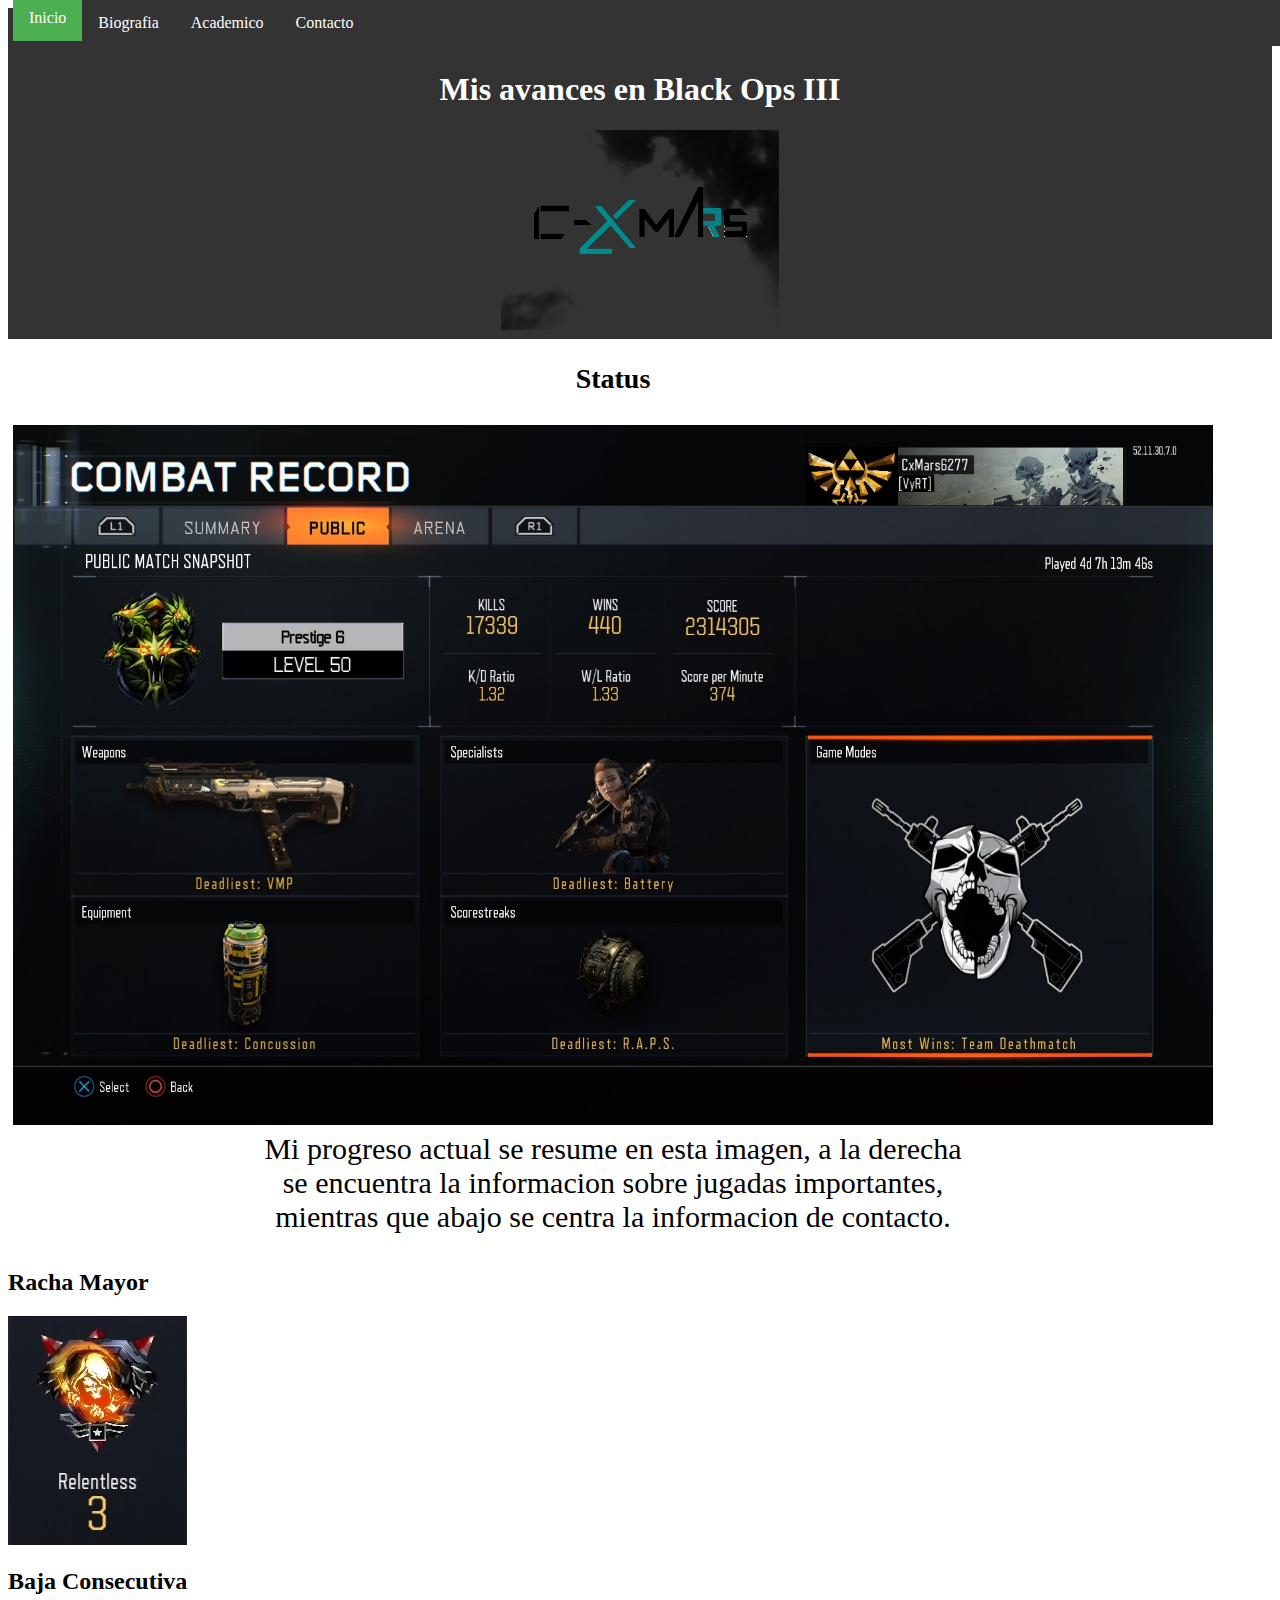
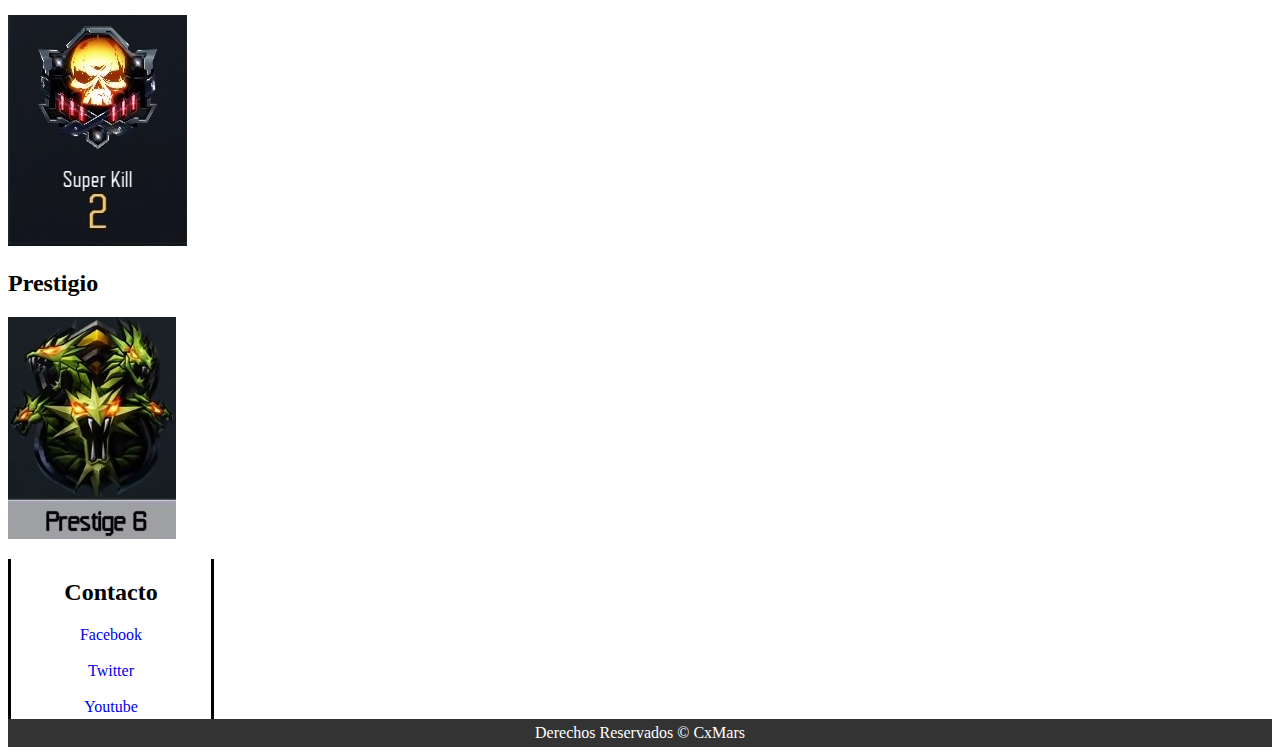
<file: index.html>
<!DOCTYPE html>
<html>
  <head>
    <meta charset="utf-8">
    <title> CxMars :) </title>
    <link rel="stylesheet" href="style.css">
    <link rel="icon" type="image/png" href="icono.png"/>

    <script>
      function saludar(){
        alert("Hola visitante");
      }

    </script>


  </head>
  <body>
    <header>
      <div id="logo">
      <h1> <br>Mis avances en Black Ops III </h1>
      <img src="CxMars.png" height="200px"/>
      </div>
      <ul>
  <li><a class="active" href="index.html">Inicio</a></li>
  <li><a href="biografia.html">Biografia</a></li>
  <li><a href="academico.html">Academico</a></li>
  <li><a href="contacto.html">Contacto</a></li>
      </ul>
    </header>
    <main>
    <div>
    <section>
      <h1>
        Status
      </h1>
      <p>
        <img id="Img_Bonita" src="resumen.jpg"/>

        <br>Mi progreso actual se resume en esta imagen, a la derecha <br>
        se encuentra la informacion sobre jugadas importantes, <br>
        mientras que abajo se centra la informacion de contacto.
      </p>
    </main>
    </section>
  </div>
  <div id="div_ind">


    <aside>
      <section>
        <h2> Racha Mayor </h2>
        <p>
          <img src="racha.jpg"/>
        </p>
      </section>
      <section>
        <h2> Baja Consecutiva</h2>
        <p>
          <img src="seguidos.jpg" />
        </p>
      </section>
      <section>
        <h2>Prestigio</h2>
        <p>
          <img src="prestige6.jpg"/>
        </p>
      </section>
      </aside>

      <section id="abajo">
        <h2>Contacto</h2>
        <p>
          <a href="https://www.facebook.com/Crishard6277">Facebook </a> <br><br>
          <a href="https://twitter.com/cristian_leto">Twitter </a> <br><br>
          <a href="https://www.youtube.com/user/crishard1">Youtube</a>
        </p>
      </section>
  </div>


    <footer> Derechos Reservados © CxMars </footer>
  </body>
</html>
</file>
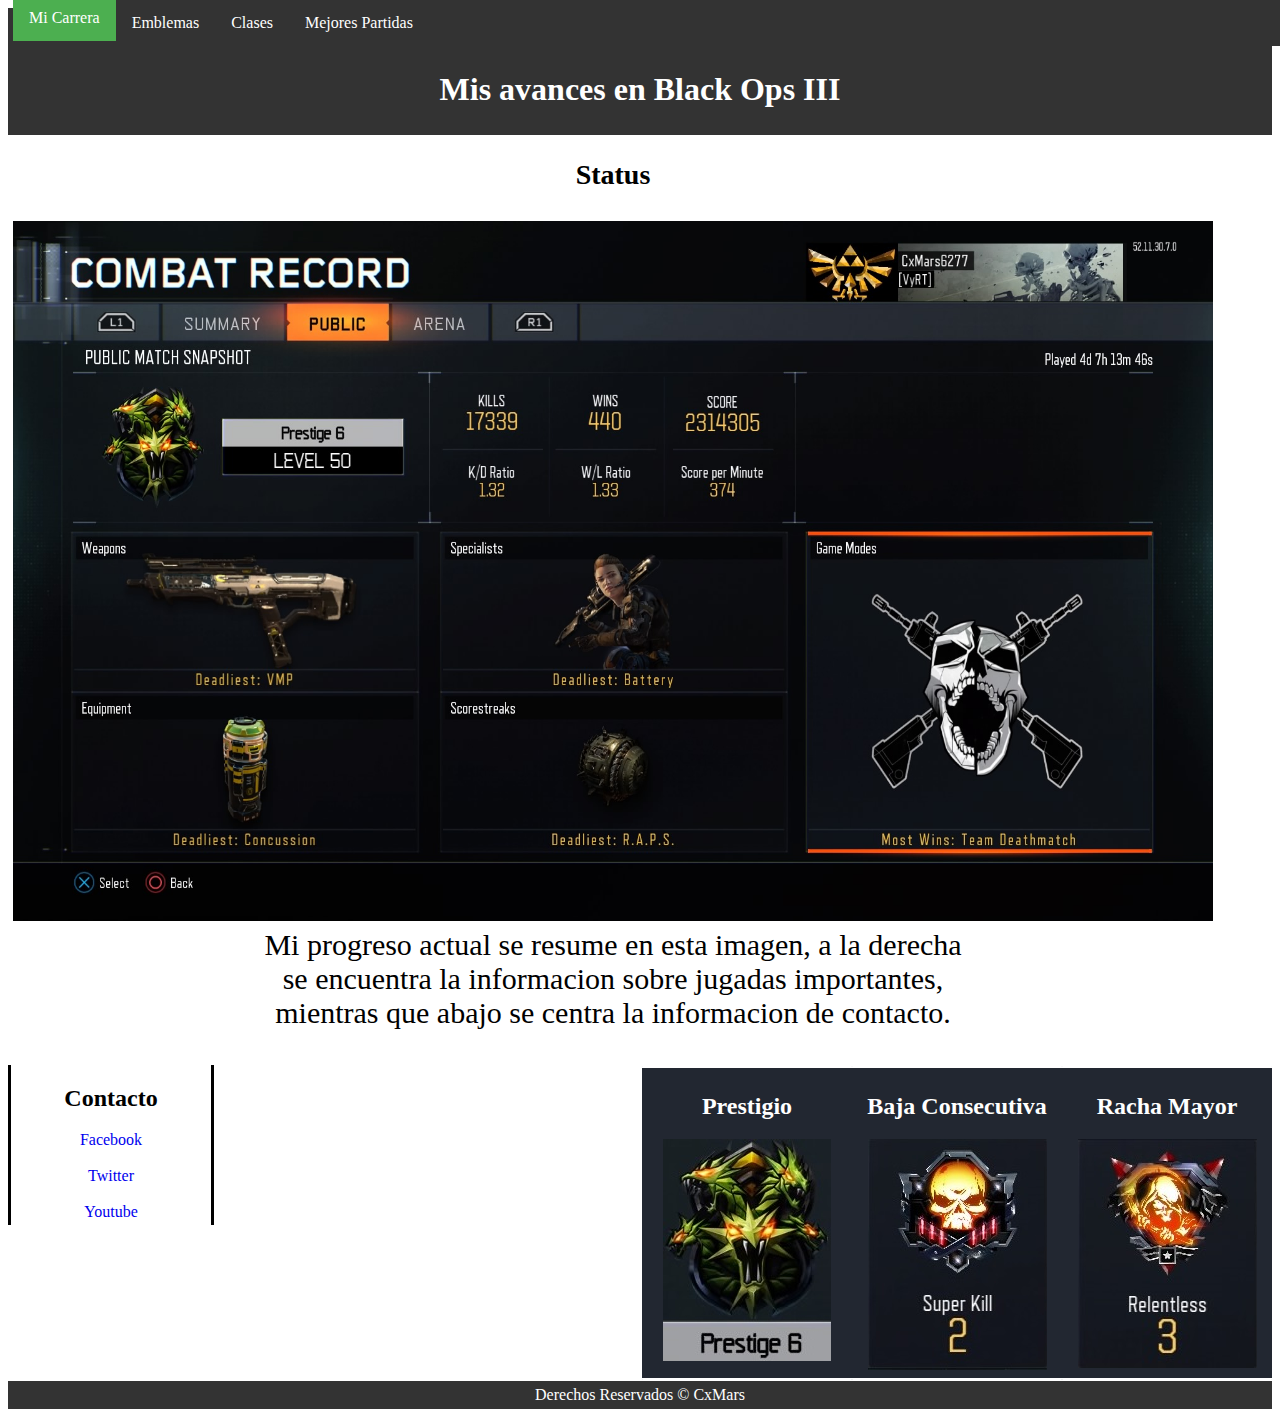
<file: Pagina Web CHIDA/index.html>
<!DOCTYPE html>
<html>
  <head>
    <meta charset="utf-8">
    <title> CxMars :) </title>
    <link rel="stylesheet" href="style.css">
    <link rel="icon" type="image/png" href="icono.png"/>

  </head>
  <body>
    <header>
      <h1> <br>Mis avances en Black Ops III </h1>
      <ul>
  <li><a class="active" href="#carrera">Mi Carrera</a></li>
  <li><a href="#emblemas">Emblemas</a></li>
  <li><a href="#clases">Clases</a></li>
  <li><a href="#partida">Mejores Partidas</a></li>
      </ul>
    </header>
    <main>
    <section>
      <h1>
        Status
      </h1>
      <p>
        <img id="Img_Bonita" src="resumen.jpg"/>

        <br>Mi progreso actual se resume en esta imagen, a la derecha <br>
        se encuentra la informacion sobre jugadas importantes, <br>
        mientras que abajo se centra la informacion de contacto.
      </p>
    </main>
    </section>

    <aside>
      <section>
        <h2> Racha Mayor </h2>
        <p>
          <img src="racha.jpg"/>
        </p>
      </section>
      <section>
        <h2> Baja Consecutiva</h2>
        <p>
          <img src="seguidos.jpg" />
        </p>
      </section>
      <section>
        <h2>Prestigio</h2>
        <p>
          <img src="prestige6.jpg"/>
        </p>
      </section>
      </aside>

      <section id="abajo">
        <h2>Contacto</h2>
        <p>
          <a href="https://www.facebook.com/Crishard6277">Facebook </a> <br><br>
          <a href="https://twitter.com/cristian_leto">Twitter </a> <br><br>
          <a href="https://www.youtube.com/user/crishard1">Youtube</a>
        </p>
      </section>



    <footer> Derechos Reservados © CxMars </footer>
  </body>
</html>
</file>
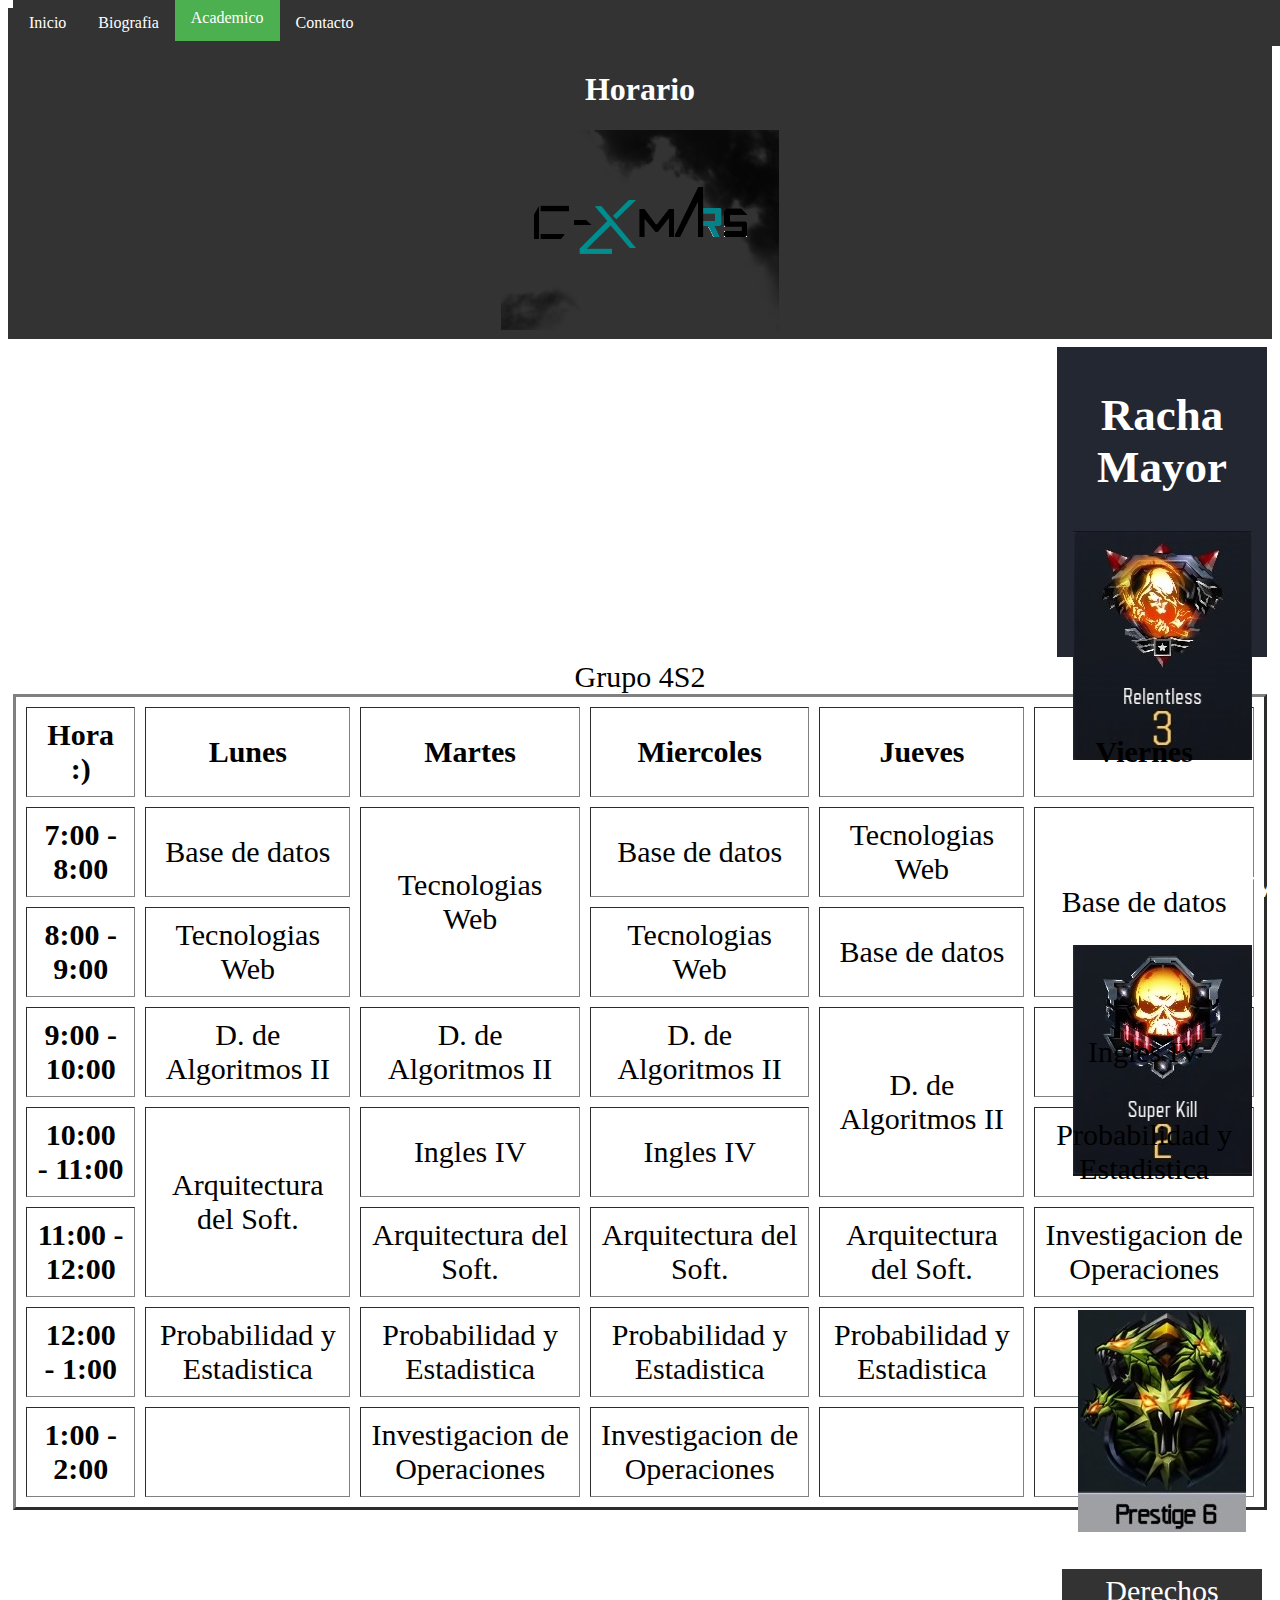
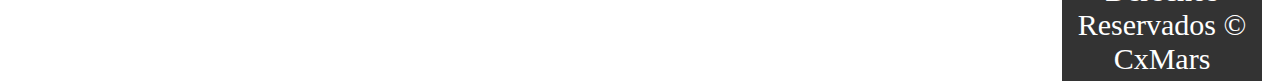
<file: academico.html>
<!DOCTYPE html>
<html>
  <head>
    <meta charset="utf-8">
    <title> CxMars :) </title>
    <link rel="stylesheet" href="style.css">
    <link rel="icon" type="image/png" href="icono.png"/>

  </head>
  <body>
    <header>
      <div id="logo">
      <h1> <br>Horario</h1>
      <img src="CxMars.png" height="200px"/>
      </div>
      <ul>
  <li><a  href="index.html">Inicio</a></li>
  <li><a href="biografia.html">Biografia</a></li>
  <li><a class="active" href="academico.html">Academico</a></li>
  <li><a href="contacto.html">Contacto</a></li>
      </ul>
    </header>
    <main>
    <div>
    <section>
      <table border="3" cellspacing="10" cellpadding="10">
        <caption> Grupo 4S2 </caption>

        <tr>
          <th> Hora :) </th>
          <th> Lunes </th>
          <th> Martes </th>
          <th> Miercoles </th>
          <th> Jueves </th>
          <th> Viernes </th>
        </tr>
        <tr>
          <th> 7:00 - 8:00 </th>
          <td> Base de datos </td>
          <td rowspan="2"> Tecnologias Web </td>
          <td> Base de datos </td>
          <td> Tecnologias Web </td>
          <td rowspan="2"> Base de datos </td>
        </tr>
        <tr>
          <th> 8:00 - 9:00 </th>
          <td> Tecnologias Web </td>

          <td> Tecnologias Web </td>
          <td> Base de datos </td>


        </tr>
        <tr>
          <th> 9:00 - 10:00 </th>
          <td> D. de Algoritmos II </td>
          <td> D. de Algoritmos II </td>
          <td> D. de Algoritmos II </td>
          <td rowspan="2"> D. de Algoritmos II </td>
          <td> Ingles IV </td>
        </tr>
        <tr>
          <th> 10:00 - 11:00 </th>
          <td rowspan="2"> Arquitectura del Soft. </td>
          <td> Ingles IV </td>
          <td> Ingles IV </td>

          <td> Probabilidad y Estadistica </td>
        </tr>
        <tr>
          <th> 11:00 - 12:00 </th>

          <td> Arquitectura del Soft. </td>
          <td> Arquitectura del Soft. </td>
          <td> Arquitectura del Soft. </td>
          <td> Investigacion de Operaciones </td>
        </tr>
        <tr>
          <th> 12:00 - 1:00 </th>
          <td> Probabilidad y Estadistica </td>
          <td> Probabilidad y Estadistica </td>
          <td> Probabilidad y Estadistica </td>
          <td> Probabilidad y Estadistica </td>
          <td></td>
        </tr>
        <tr>
          <th> 1:00 - 2:00 </th>
          <td></td>
          <td> Investigacion de Operaciones </td>
          <td> Investigacion de Operaciones </td>
          <td border=null></td>
          <td></td>
        </tr>
    </main>
    </section>
  </div>
  <div id="div_aca">


    <aside>
      <section>
        <h2> Racha Mayor </h2>
        <p>
          <img src="racha.jpg"/>
        </p>
      </section>
      <section>
        <h2> Baja Consecutiva</h2>
        <p>
          <img src="seguidos.jpg" />
        </p>
      </section>
      <section>
        <h2>Prestigio</h2>
        <p>
          <img src="prestige6.jpg"/>
        </p>
      </section>
      </aside>


    <footer> Derechos Reservados © CxMars </footer>
  </body>
</html>
</file>
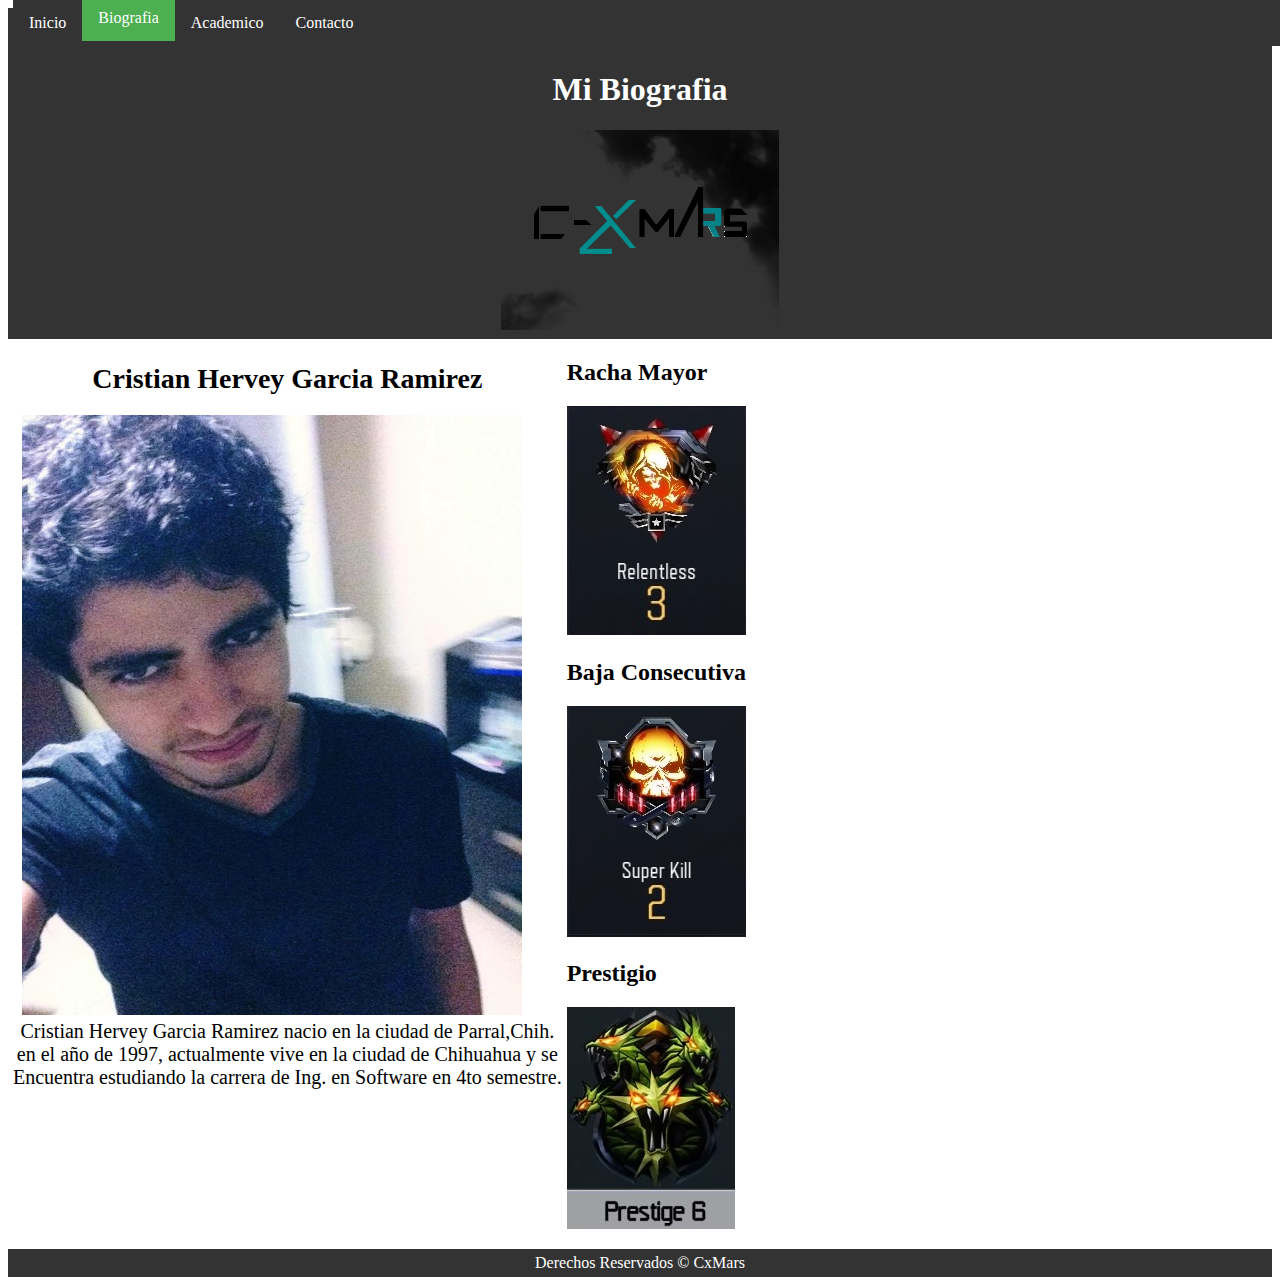
<file: biografia.html>
<!DOCTYPE html>
<html>
  <head>
    <meta charset="utf-8">
    <title> CxMars :) </title>
    <link rel="stylesheet" href="style.css">
    <link rel="icon" type="image/png" href="icono.png"/>

  </head>
  <body>
    <header>
      <div id="logo">
      <h1> <br>Mi Biografia </h1>
      <img src="CxMars.png" height="200px"/>
      </div>
      <ul>
  <li><a href="index.html">Inicio</a></li>
  <li><a class="active" href="biografia.html">Biografia</a></li>
  <li><a href="academico.html">Academico</a></li>
  <li><a href="contacto.html">Contacto</a></li>
      </ul>
    </header>
    <main>
    <div>
    <section>
      <h1>
        Cristian Hervey Garcia Ramirez
      </h1>
      <p id="letChica">
        <img id="yo" src="yo.jpg"/>

        <br>Cristian Hervey Garcia Ramirez nacio en la ciudad de Parral,Chih.<br>
        en el año de 1997, actualmente vive en la ciudad de Chihuahua y se <br>
        Encuentra estudiando la carrera de Ing. en Software en 4to semestre.
      </p>
    </main>
    </section>
  </div>
  <div id="div_bio">


    <aside>
      <section>
        <h2> Racha Mayor </h2>
        <p>
          <img src="racha.jpg"/>
        </p>
      </section>
      <section>
        <h2> Baja Consecutiva</h2>
        <p>
          <img src="seguidos.jpg" />
        </p>
      </section>
      <section>
        <h2>Prestigio</h2>
        <p>
          <img src="prestige6.jpg"/>
        </p>
      </section>
      </aside>
  </div>
    <footer> Derechos Reservados © CxMars </footer>
  </body>
</html>
</file>
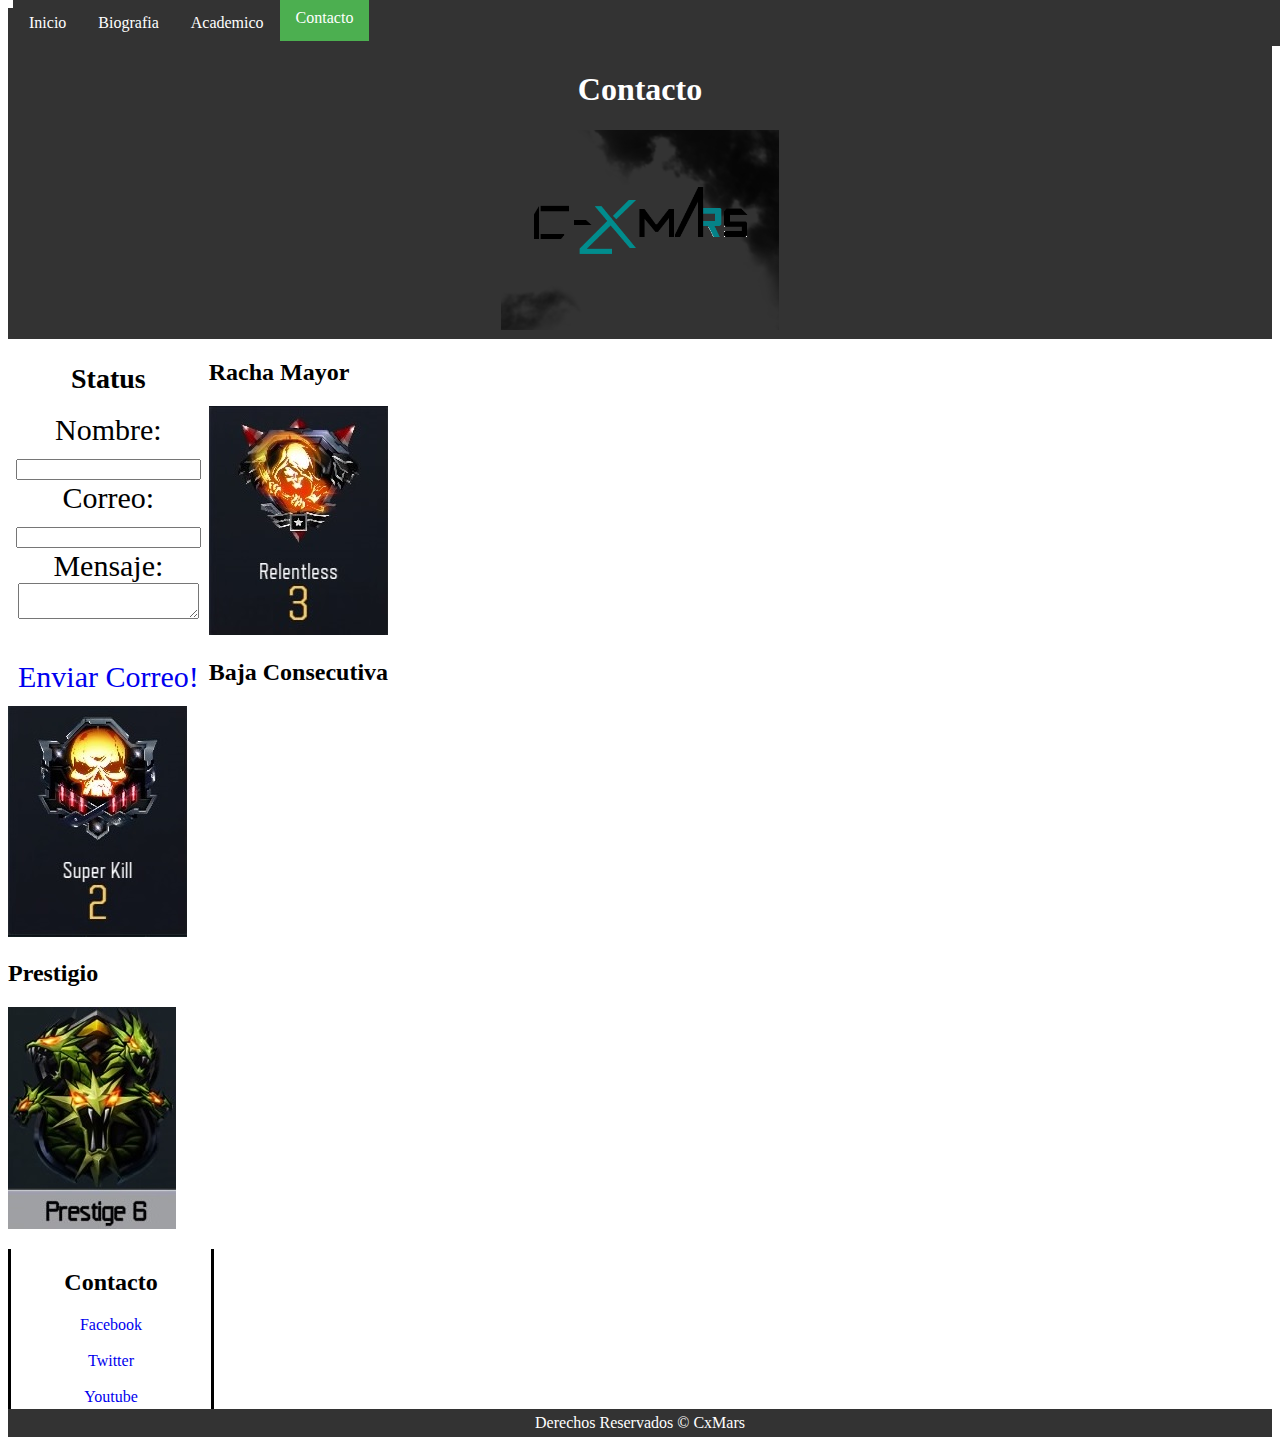
<file: contacto.html>
<!DOCTYPE html>
<html>
  <head>
    <meta charset="utf-8">
    <title> CxMars :) </title>
    <link rel="stylesheet" href="style.css">
    <link rel="icon" type="image/png" href="icono.png"/>

  </head>
  <body>
    <header>
      <div id="logo">
      <h1> <br>Contacto</h1>
      <img src="CxMars.png" height="200px"/>
      </div>
      <ul>
  <li><a href="index.html">Inicio</a></li>
  <li><a href="biografia.html">Biografia</a></li>
  <li><a href="academico.html">Academico</a></li>
  <li><a class="active" href="contacto.html">Contacto</a></li>
      </ul>
    </header>
    <main>
    <div>
    <section>
      <h1>
        Status
      </h1>
      Nombre:<br>
      <input type="text" name="person[name]"/>
      <br/>
      Correo:<br>
      <input type="email" name="correo"/>
      <br/>
      Mensaje: <br/>
      <textarea name="message" id="mensaje"></textarea>
      <br/>
      <br/>
      <a href="mailto:a291505@gmail.com?Subject=Hello%20again" target="_top" class="button-style">Enviar Correo!</a>

    </main>
    </section>
  </div>
  <div id="div_con">


    <aside>
      <section>
        <h2> Racha Mayor </h2>
        <p>
          <img src="racha.jpg"/>
        </p>
      </section>
      <section>
        <h2> Baja Consecutiva</h2>
        <p>
          <img src="seguidos.jpg" />
        </p>
      </section>
      <section>
        <h2>Prestigio</h2>
        <p>
          <img src="prestige6.jpg"/>
        </p>
      </section>
      </aside>

      <section id="abajo">
        <h2>Contacto</h2>
        <p>
          <a href="https://www.facebook.com/Crishard6277">Facebook </a> <br><br>
          <a href="https://twitter.com/cristian_leto">Twitter </a> <br><br>
          <a href="https://www.youtube.com/user/crishard1">Youtube</a>
        </p>
      </section>
  </div>


    <footer> Derechos Reservados © CxMars </footer>
  </body>
</html>
</file>
<file: style.css>
header {
    background-color:#333;
    color:white;
    text-align:center;
    padding:5px;
}

ul {
    list-style-type: none;
    margin: 0;
    padding: 0;
    overflow: hidden;
    background-color: #333;
}

li {
    float: left;
}

li a {
    display: inline-block;
    color: white;
    text-align: center;
    padding: 14px 16px;
    text-decoration: none;
}

li a:hover {
    background-color: #111;
    -webkit-transform: translate(0px,-5px);
    -webkit-transition: 1s;
}

ul {
    position: fixed;
    top: 0;
    width: 100%;
}

li a:hover:not(.active) {
    background-color: #111;
    -webkit-transform: translate(0px,-5px);
    -webkit-transition: 1s;
}

.active {
    background-color: #4CAF50;
    -webkit-transform: translate(0px,-5px);
    -webkit-transition: 1s;
}

#Img_Bonita{
height: 700px;
width: 1200px;
}

#yo{
height: 600px;
width: 500px;
margin-right: 30px;
}

#letChica{
  font-size: 20px;
}
main{

  font-size: 30px;
  text-align: center;
  float:left;
  padding:5px;

}

main h1{
  font-size: 28px;
  text-align: center;
}



div #div_ind{
background-color: #222731;
color: white;
  width: 200px;
  height: 300px;
  float:right;
  text-align: center;
  border-radius: 2px;
  border-bottom: solid;
  border-top:solid;
  padding: 5px;
}

div #div_bio{
  background-color: #222731;
  color: white;
    width: 200px;
    height: 300px;
    float:right;
    text-align: center;
    border-radius: 2px;
    border-bottom: solid;
    border-top:solid;
    padding: 5px;

}

div #div_aca{
  background-color: #222731;
  color: white;
    width: 200px;
    height: 300px;
    float:right;
    text-align: center;
    border-radius: 2px;
    border-bottom: solid;
    border-top:solid;
    padding: 5px;

}

div #div_con{
  background-color: #222731;
  color: white;
    width: 200px;
    height: 300px;
    float:right;
    text-align: center;
    border-radius: 2px;
    border-bottom: solid;
    border-top:solid;
    padding: 5px;

}
section a{

  text-decoration: none;
  border-radius: 5px;
  padding: 5px;
}

#abajo{
  text-align: center;
  width: 200px;
  height: 160px;
  float:left;
  border-left: solid;
  border-right: solid;
}

footer{
  background-color:#333333;
  color:white;
  clear:both;
  text-align:center;
  padding:5px;
}
</file>
<file: Pagina Web CHIDA/style.css>
header {
    background-color:#333;
    color:white;
    text-align:center;
    padding:5px;
}

ul {
    list-style-type: none;
    margin: 0;
    padding: 0;
    overflow: hidden;
    background-color: #333;
}

li {
    float: left;
}

li a {
    display: inline-block;
    color: white;
    text-align: center;
    padding: 14px 16px;
    text-decoration: none;
}

li a:hover {
    background-color: #111;
    -webkit-transform: translate(0px,-5px);
    -webkit-transition: 1s;
}

ul {
    position: fixed;
    top: 0;
    width: 100%;
}

li a:hover:not(.active) {
    background-color: #111;
    -webkit-transform: translate(0px,-5px);
    -webkit-transition: 1s;
}

.active {
    background-color: #4CAF50;
    -webkit-transform: translate(0px,-5px);
    -webkit-transition: 1s;
}

#Img_Bonita{
height: 700px;
width: 1200px;
}

main{

  font-size: 30px;
  text-align: center;
  float:left;
  padding:5px;

}

main h1{
  font-size: 28px;
  text-align: center;
}

aside section {
background-color: #222731;
color: white;
  width: 200px;
  height: 300px;
  float:right;
  text-align: center;
  border-radius: 2px;
  border-bottom: solid;
  border-top:solid;
  padding: 5px;
}

section a{

  text-decoration: none;
  border-radius: 5px;
  padding: 5px;
}

#abajo{
  text-align: center;
  width: 200px;
  height: 160px;
  float:left;
  border-left: solid;
  border-right: solid;
}

footer{
  background-color:#333333;
  color:white;
  clear:both;
  text-align:center;
  padding:5px;
}
</file>
